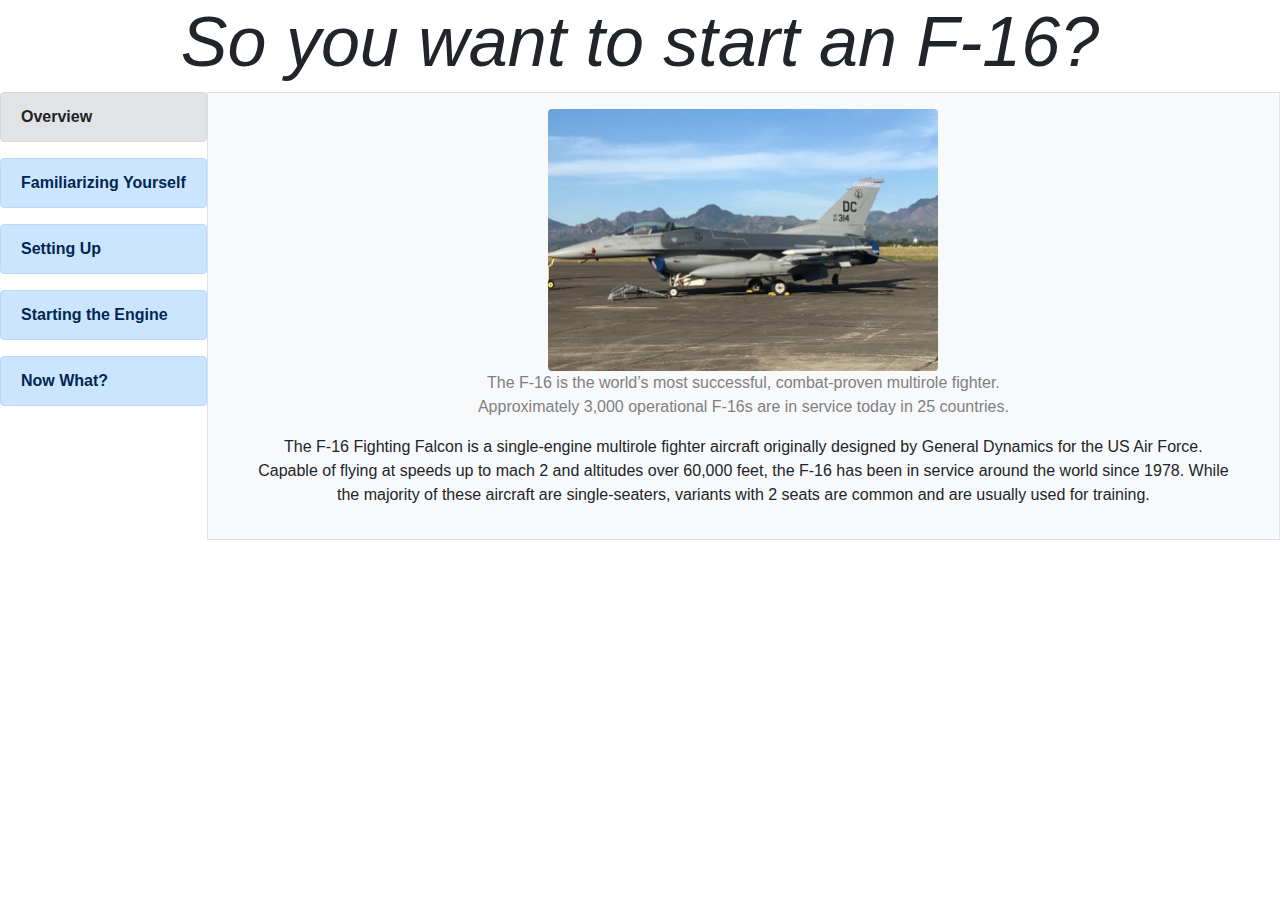
<file: index.html>
<html lang="en">
  <head>
    <!-- Required meta tags -->
    <meta charset="utf-8">
    <meta name="viewport" content="width=device-width, initial-scale=1, shrink-to-fit=no">

    <!-- Bootstrap CSS -->
    
    <link rel="stylesheet" href="https://stackpath.bootstrapcdn.com/bootstrap/4.4.1/css/bootstrap.min.css" integrity="sha384-Vkoo8x4CGsO3+Hhxv8T/Q5PaXtkKtu6ug5TOeNV6gBiFeWPGFN9MuhOf23Q9Ifjh" crossorigin="anonymous">

    <link type="text/css" rel="stylesheet" href="style.css">

    <title>How to Start an F-16</title>
  </head>
  <body>
        <h1>So you want to start an F-16?</h1>

 

    <div class = "row no-gutters">
      <div class = "col-md-auto">
        <div class="alert alert-secondary" role="alert">
         <a href="https://adamnugent.github.io/howToStart/index" class="alert-link">Overview</a>
        </div>
        <div class="alert alert-primary" role="alert">
          <a href="https://adamnugent.github.io/howToStart/familiarizingYourself" class="alert-link">Familiarizing Yourself</a>
        </div>
        <div class="alert alert-primary" role="alert">
          <a href="https://adamnugent.github.io/howToStart/settingUp" class="alert-link">Setting Up</a>
        </div>
        <div class="alert alert-primary" role="alert">
          <a href="https://adamnugent.github.io/howToStart/startingTheEngine" class="alert-link">Starting the Engine</a>
        </div>
        <div class="alert alert-primary" role="alert">
          <a href="https://adamnugent.github.io/howToStart/nowWhat" class="alert-link">Now What?</a>
        </div>
      </div>
      <div class = "col py-3 px-lg-5 border bg-light">
          <!--<h2>The F-16 Fighting Falcon is a multirol</h2>-->
          <img src = f16ph.JPG class="rounded mx-auto d-block" width = 40%>
          <blockquote cite= "https://www.lockheedmartin.com/en-us/products/f-16.html" text-align: center color: gray font-size="10">
          The F-16 is the world’s most successful, combat-proven multirole fighter. <br />
          Approximately 3,000 operational F-16s are in service today in 25 countries. </blockquote>
          
            <p>The F-16 Fighting Falcon is a single-engine multirole fighter aircraft originally designed by General Dynamics for the US Air Force. Capable of flying at speeds up to mach 2 and altitudes over 60,000 feet, the F-16 has been in service around the world since 1978. While the majority of these aircraft are single-seaters, variants with 2 seats are common and are usually used for training.</p>
      </div>
    </div>


    <!-- Optional JavaScript -->
    <!-- jQuery first, then Popper.js, then Bootstrap JS -->
    <script src="https://code.jquery.com/jquery-3.4.1.slim.min.js" integrity="sha384-J6qa4849blE2+poT4WnyKhv5vZF5SrPo0iEjwBvKU7imGFAV0wwj1yYfoRSJoZ+n" crossorigin="anonymous"></script>
    <script src="https://cdn.jsdelivr.net/npm/popper.js@1.16.0/dist/umd/popper.min.js" integrity="sha384-Q6E9RHvbIyZFJoft+2mJbHaEWldlvI9IOYy5n3zV9zzTtmI3UksdQRVvoxMfooAo" crossorigin="anonymous"></script>
    <script src="https://stackpath.bootstrapcdn.com/bootstrap/4.4.1/js/bootstrap.min.js" integrity="sha384-wfSDF2E50Y2D1uUdj0O3uMBJnjuUD4Ih7YwaYd1iqfktj0Uod8GCExl3Og8ifwB6" crossorigin="anonymous"></script>
  </body>
</html>
</file>
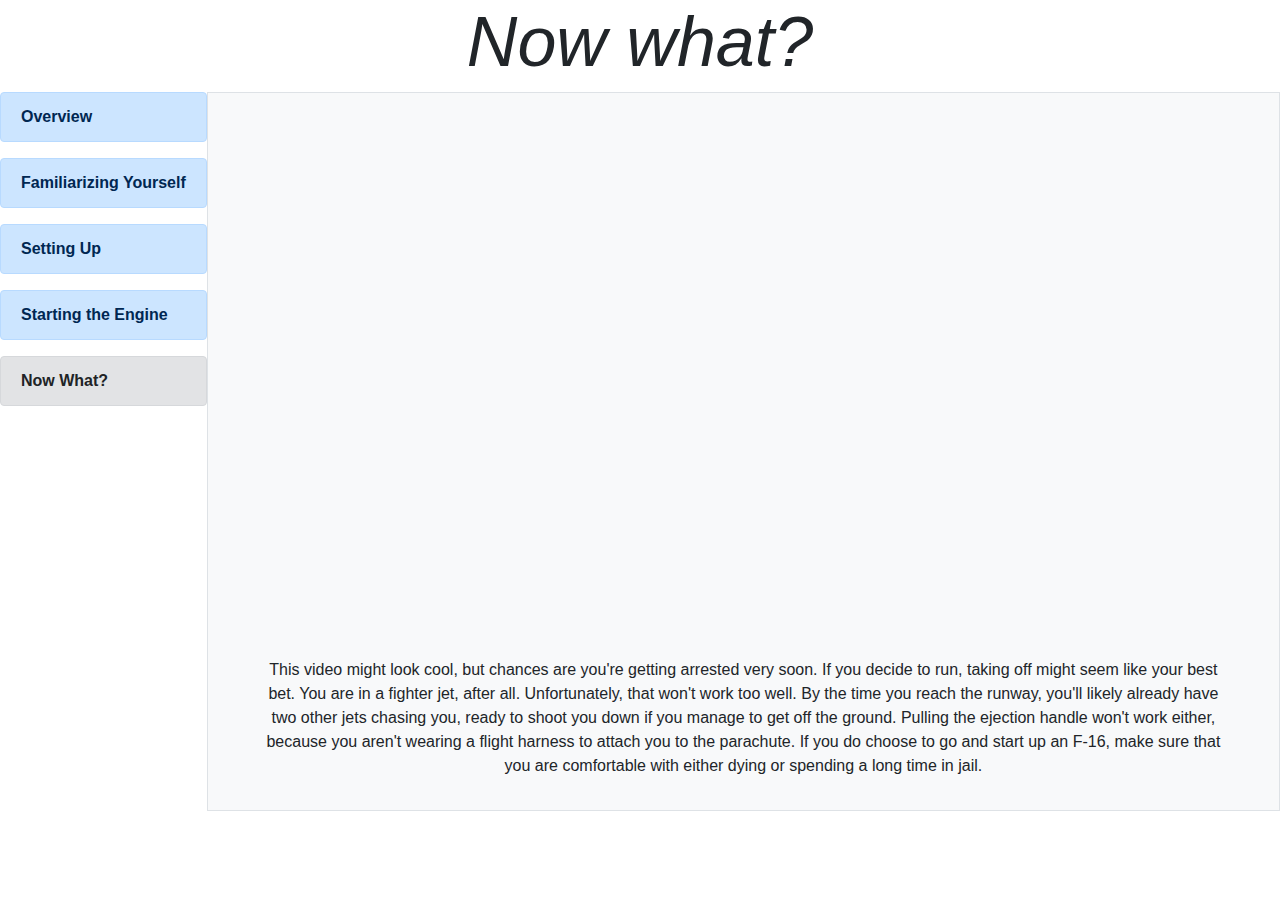
<file: nowWhat.html>
<html lang="en">
  <head>
    <!-- Required meta tags -->
    <meta charset="utf-8">
    <meta name="viewport" content="width=device-width, initial-scale=1, shrink-to-fit=no">

    <!-- Bootstrap CSS -->
    
    <link rel="stylesheet" href="https://stackpath.bootstrapcdn.com/bootstrap/4.4.1/css/bootstrap.min.css" integrity="sha384-Vkoo8x4CGsO3+Hhxv8T/Q5PaXtkKtu6ug5TOeNV6gBiFeWPGFN9MuhOf23Q9Ifjh" crossorigin="anonymous">

    <link type="text/css" rel="stylesheet" href="style.css">

    <title>How to Start an F-16</title>
  </head>
  <body>
        <h1> Now what?</h1>

 

    <div class = "row no-gutters">
      <div class = "col-md-auto">
        <div class="alert alert-primary" role="alert">
         <a href="https://adamnugent.github.io/howToStart/index" class="alert-link">Overview</a>
        </div>
        <div class="alert alert-primary" role="alert">
          <a href="https://adamnugent.github.io/howToStart/familiarizingYourself" class="alert-link">Familiarizing Yourself</a>
        </div>
        <div class="alert alert-primary" role="alert">
          <a href="https://adamnugent.github.io/howToStart/settingUp" class="alert-link">Setting Up</a>
        </div>
        <div class="alert alert-primary" role="alert">
          <a href="https://adamnugent.github.io/howToStart/startingTheEngine" class="alert-link">Starting the Engine</a>
        </div>
        <div class="alert alert-secondary" role="alert">
          <a href="https://adamnugent.github.io/howToStart/nowWhat" class="alert-link">Now What?</a>

      </div>
    </div>

      <div class = "col py-3 px-lg-5 border bg-light">
        <div class = "embed-responsive embed-responsive-16by9">
          <iframe width="560" height="315" src="https://www.youtube.com/embed/z2MZi9dJ8vU?start=28&mute=1&autoplay=1" frameborder="0" allow="accelerometer; autoplay; encrypted-media; gyroscope; picture-in-picture" allowfullscreen></iframe>
        <!--<iframe class = "embed-responsive-item" src = "https://youtu.be/z2MZi9dJ8vU?t=26" allowfullscreen>-->
        </iframe>
      </div>
        <P>
          This video might look cool, but chances are you're getting arrested very soon. If you decide to run, taking off might seem like your best bet. You are in a fighter jet, after all. Unfortunately, that won't work too well. By the time you reach the runway, you'll likely already have two other jets chasing you, ready to shoot you down if you manage to get off the ground. Pulling the ejection handle won't work either, because you aren't wearing a flight harness to attach you to the parachute. If you do choose to go and start up an F-16, make sure that you are comfortable with either dying or spending a long time in jail.  
        </P>
      </div>
    </div>



    <!-- Optional JavaScript -->
    <!-- jQuery first, then Popper.js, then Bootstrap JS -->
    <script src="https://code.jquery.com/jquery-3.4.1.slim.min.js" integrity="sha384-J6qa4849blE2+poT4WnyKhv5vZF5SrPo0iEjwBvKU7imGFAV0wwj1yYfoRSJoZ+n" crossorigin="anonymous"></script>
    <script src="https://cdn.jsdelivr.net/npm/popper.js@1.16.0/dist/umd/popper.min.js" integrity="sha384-Q6E9RHvbIyZFJoft+2mJbHaEWldlvI9IOYy5n3zV9zzTtmI3UksdQRVvoxMfooAo" crossorigin="anonymous"></script>
    <script src="https://stackpath.bootstrapcdn.com/bootstrap/4.4.1/js/bootstrap.min.js" integrity="sha384-wfSDF2E50Y2D1uUdj0O3uMBJnjuUD4Ih7YwaYd1iqfktj0Uod8GCExl3Og8ifwB6" crossorigin="anonymous"></script>
  </body>
</html>
</file>
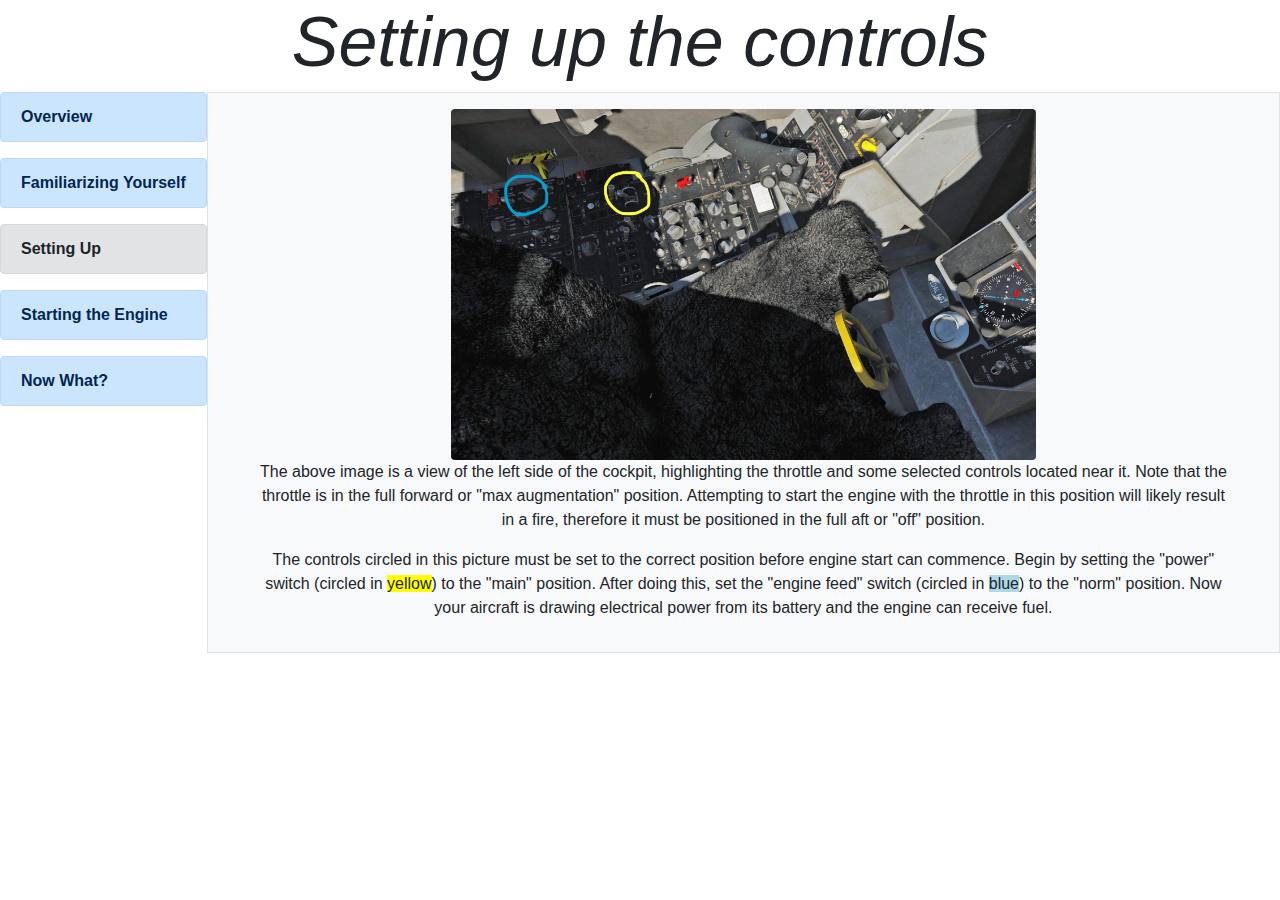
<file: settingUp.html>
<html lang="en">
  <head>
    <!-- Required meta tags -->
    <meta charset="utf-8">
    <meta name="viewport" content="width=device-width, initial-scale=1, shrink-to-fit=no">

    <!-- Bootstrap CSS -->
    
    <link rel="stylesheet" href="https://stackpath.bootstrapcdn.com/bootstrap/4.4.1/css/bootstrap.min.css" integrity="sha384-Vkoo8x4CGsO3+Hhxv8T/Q5PaXtkKtu6ug5TOeNV6gBiFeWPGFN9MuhOf23Q9Ifjh" crossorigin="anonymous">

    <link type="text/css" rel="stylesheet" href="style.css">

    <title>How to Start an F-16</title>
  </head>
  <body>
        <h1>Setting up the controls</h1>

 

     <div class = "row no-gutters">
      <div class = "col-md-auto">
        <div class="alert alert-primary" role="alert">
         <a href="https://adamnugent.github.io/howToStart/index" class="alert-link">Overview</a>
        </div>
        <div class="alert alert-primary" role="alert">
          <a href="https://adamnugent.github.io/howToStart/familiarizingYourself" class="alert-link">Familiarizing Yourself</a>
        </div>
        <div class="alert alert-secondary" role="alert">
          <a href="https://adamnugent.github.io/howToStart/settingUp" class="alert-link">Setting Up</a>
        </div>
        <div class="alert alert-primary" role="alert">
          <a href="https://adamnugent.github.io/howToStart/startingTheEngine" class="alert-link">Starting the Engine</a>
        </div>
        <div class="alert alert-primary" role="alert">
          <a href="https://adamnugent.github.io/howToStart/nowWhat" class="alert-link">Now What?</a>
        </div>
        
          

      </div>
      <div class = "col py-3 px-lg-5 border bg-light">
      <img src = settingUp.png class="rounded mx-auto d-block" width = 60%>
      <p>
        The above image is a view of the left side of the cockpit, highlighting the throttle and some selected controls located near it. Note that the throttle is in the full forward or "max augmentation" position. Attempting to start the engine with the throttle in this position will likely result in a fire, therefore it must be positioned in the full aft or "off" position. 
      </p>
      <p>
        The controls circled in this picture must be set to the correct position before engine start can commence. Begin by setting the "power" switch (circled in <span style = "background-color: yellow"> yellow</span>) to the "main" position. After doing this, set the "engine feed" switch (circled in <span style = "background-color: lightblue"> blue</span>) to the "norm" position. Now your aircraft is drawing electrical power from its battery and the engine can receive fuel.
      </p>


      </div>
    </div>
  


    <!-- Optional JavaScript -->
    <!-- jQuery first, then Popper.js, then Bootstrap JS -->
    <script src="https://code.jquery.com/jquery-3.4.1.slim.min.js" integrity="sha384-J6qa4849blE2+poT4WnyKhv5vZF5SrPo0iEjwBvKU7imGFAV0wwj1yYfoRSJoZ+n" crossorigin="anonymous"></script>
    <script src="https://cdn.jsdelivr.net/npm/popper.js@1.16.0/dist/umd/popper.min.js" integrity="sha384-Q6E9RHvbIyZFJoft+2mJbHaEWldlvI9IOYy5n3zV9zzTtmI3UksdQRVvoxMfooAo" crossorigin="anonymous"></script>
    <script src="https://stackpath.bootstrapcdn.com/bootstrap/4.4.1/js/bootstrap.min.js" integrity="sha384-wfSDF2E50Y2D1uUdj0O3uMBJnjuUD4Ih7YwaYd1iqfktj0Uod8GCExl3Og8ifwB6" crossorigin="anonymous"></script>
  </body>
</html>
</file>
<file: style.css>
h1 {
  font-style: italic;
  font-size: 70;
  font-style: bold;
  background-color: white;
  text-align: center;
}

h2{
	font-size: 20;
	text-align: center;
}

p{
	text-align: center;
}

blockquote{
	text-align: center;
	color: gray;
}
</file>
